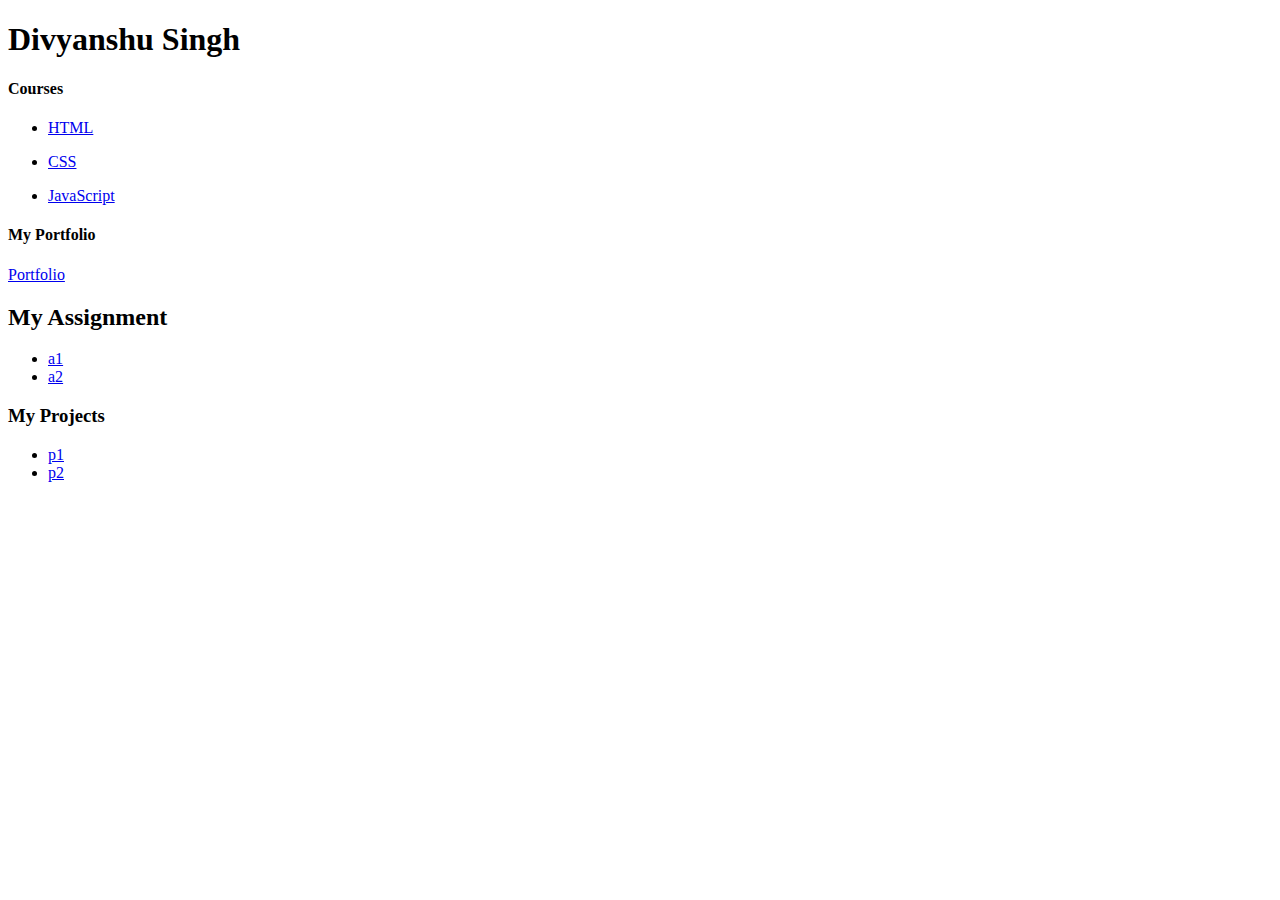
<file: index.html>
<!DOCTYPE html>
<html lang="en">
<head>
    <meta charset="UTF-8">
    <meta name="viewport" content="width=device-width, initial-scale=1.0">
    <title>Document</title>
</head>
<body>
    <h1>Divyanshu Singh</h1>

    <h4>Courses</h4>
   <ul>
    <li><a href="/HTML/">HTML</a></li>
   </ul>

   <ul>
    <li><a href="/CSS/">CSS</a></li>
   </ul>

   <ul>
    <li><a href="/JavaScript/">JavaScript</a></li>
   </ul>

    <h4>My Portfolio</h4>
    <a href="/My_Portfolio/">Portfolio</a>
    <h2>My Assignment</h2>
    <ul>
     <li><a href="/a1/">a1</a></li>
     <li><a href="/a2/">a2</a></li>
    </ul>
    <h3>My Projects</h2>
        <ul>
        <li><a href="/p1/">p1</a></li>
         <li><a href="/p2/">p2</a></li>
        </ul>

</body>
</html>
</file>
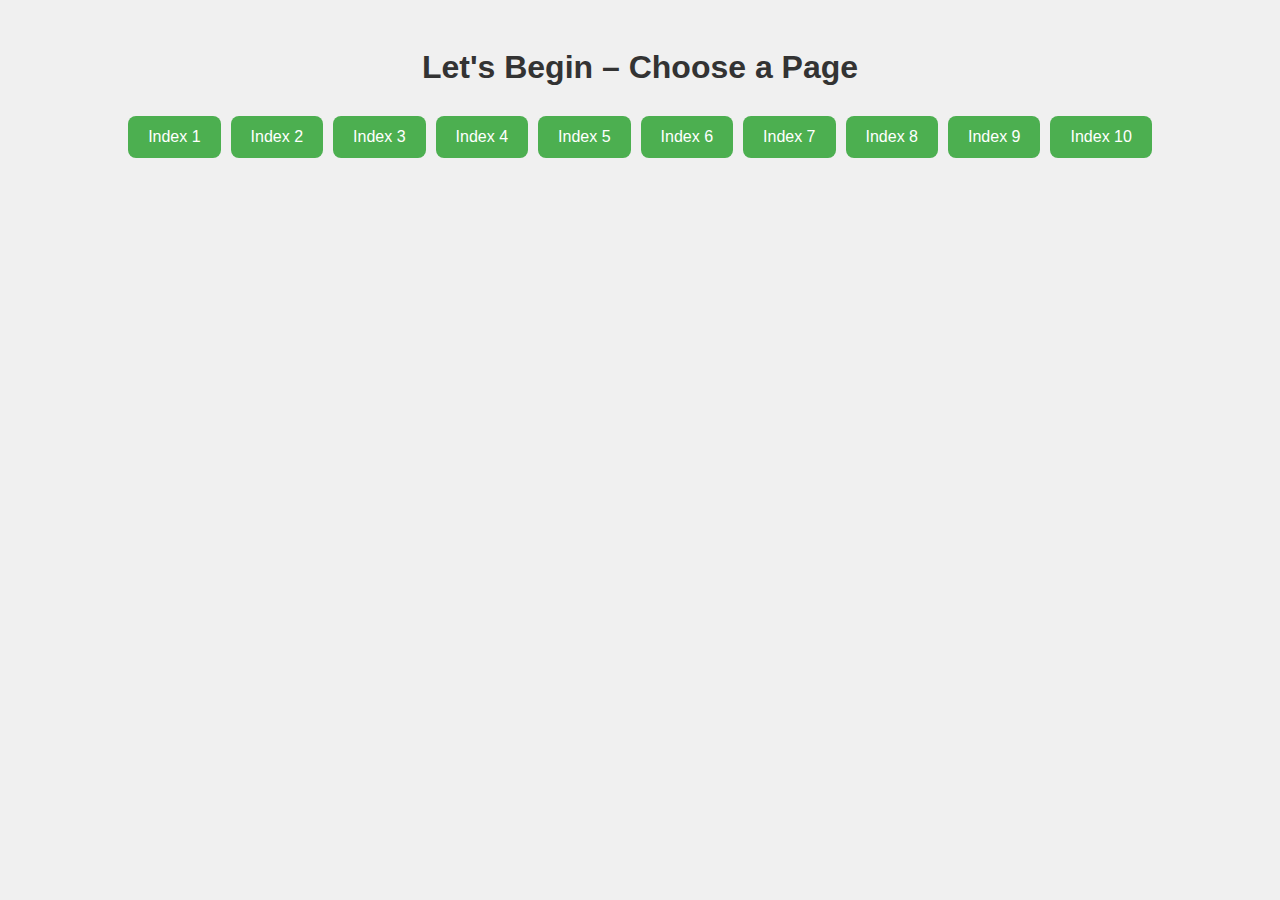
<file: CSS/index.html>
<!DOCTYPE html>
<html lang="en">
<head>
  <meta charset="UTF-8">
  <meta name="viewport" content="width=device-width, initial-scale=1">
  <title>Index Links</title>
  <style>
    body {
      font-family: Arial, sans-serif;
      padding: 20px;
      background: #f0f0f0;
      text-align: center;
    }

    h1 {
      margin-bottom: 30px;
      color: #333;
    }

    .button-container {
      display: flex;
      flex-wrap: wrap;
      justify-content: center;
      gap: 10px;
    }

    a {
      text-decoration: none;
    }

    .link-button {
      background-color: #4CAF50;
      border: none;
      color: white;
      padding: 12px 20px;
      font-size: 16px;
      border-radius: 8px;
      cursor: pointer;
      transition: background-color 0.3s ease;
    }

    .link-button:hover {
      background-color: #45a049;
    }
  </style>
</head>
<body>

  <h1>Let's Begin – Choose a Page</h1>
  
  <div class="button-container">
    <a href="index1.html"><button class="link-button">Index 1</button></a>
    <a href="index2.html"><button class="link-button">Index 2</button></a>
    <a href="index3.html"><button class="link-button">Index 3</button></a>
    <a href="index4.html"><button class="link-button">Index 4</button></a>
    <a href="index5.html"><button class="link-button">Index 5</button></a>
    <a href="index6.html"><button class="link-button">Index 6</button></a>
    <a href="index7.html"><button class="link-button">Index 7</button></a>
    <a href="index8.html"><button class="link-button">Index 8</button></a>
    <a href="index9.html"><button class="link-button">Index 9</button></a>
    <a href="index10.html"><button class="link-button">Index 10</button></a>
  </div>

</body>
</html>
</file>
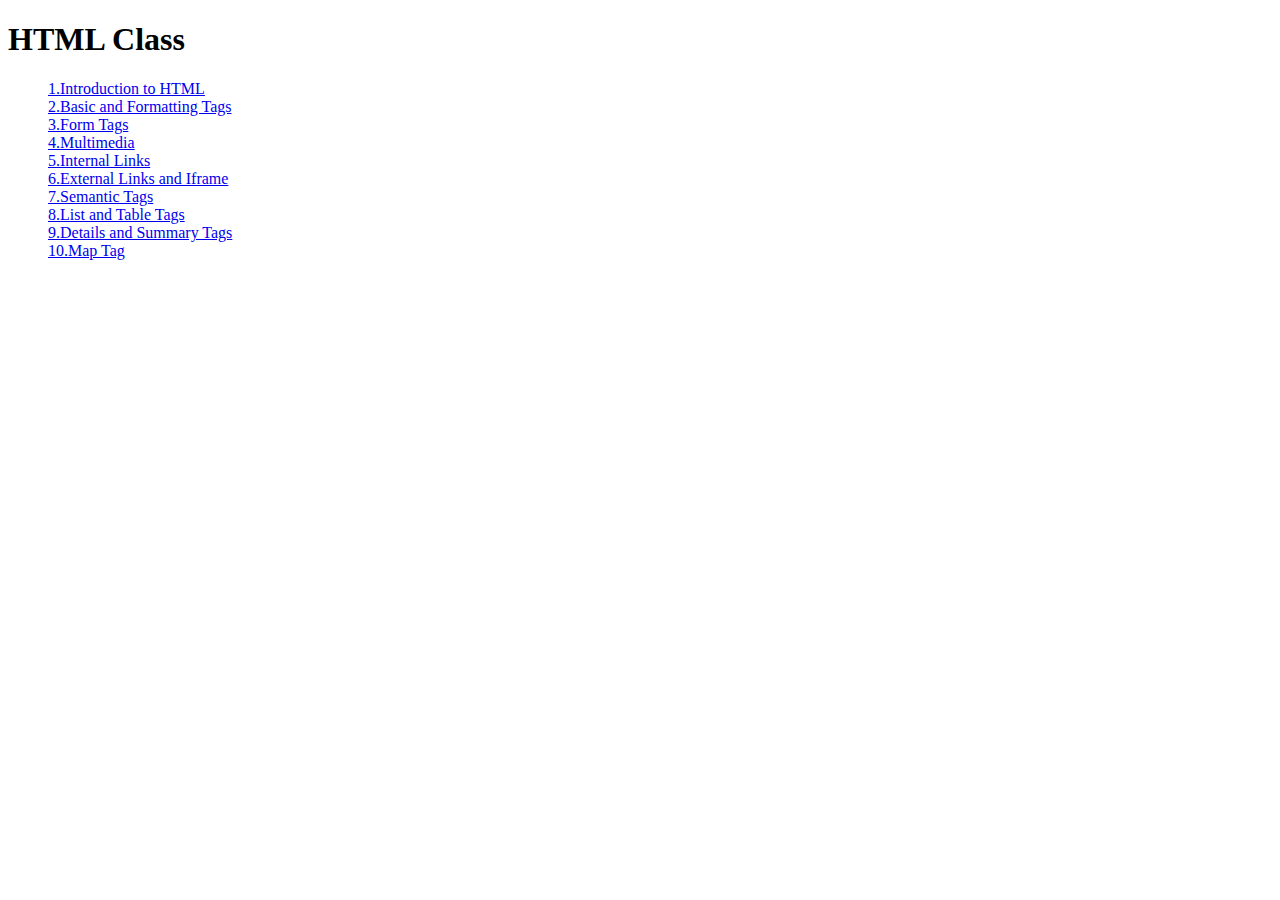
<file: HTML/index.html>
<!DOCTYPE html>
<html lang="en">
<head>
    <meta charset="UTF-8">
    <meta name="viewport" content="width=device-width, initial-scale=1.0">
    <title>Document</title>
</head>
<body>
    <h1>HTML Class</h1>
    <ol>
        <a href="index1.html">1.Introduction to HTML</a><br>
        <a href="index2.html">2.Basic and Formatting Tags </a><br>
        <a href="index3.html">3.Form Tags</a><br>
        <a href="index4.html">4.Multimedia</a><br>
        <a href="index5.html">5.Internal Links</a><br>
        <a href="index6.html">6.External Links and Iframe</a><br>
        <a href="index7.html">7.Semantic Tags</a><br>
        <a href="index8.html">8.List and Table Tags</a><br>
        <a href="index9.html">9.Details and Summary Tags</a><br>
        <a href="index10.html">10.Map Tag</a><br>
        
    </ol>
</body>
</html>
</file>
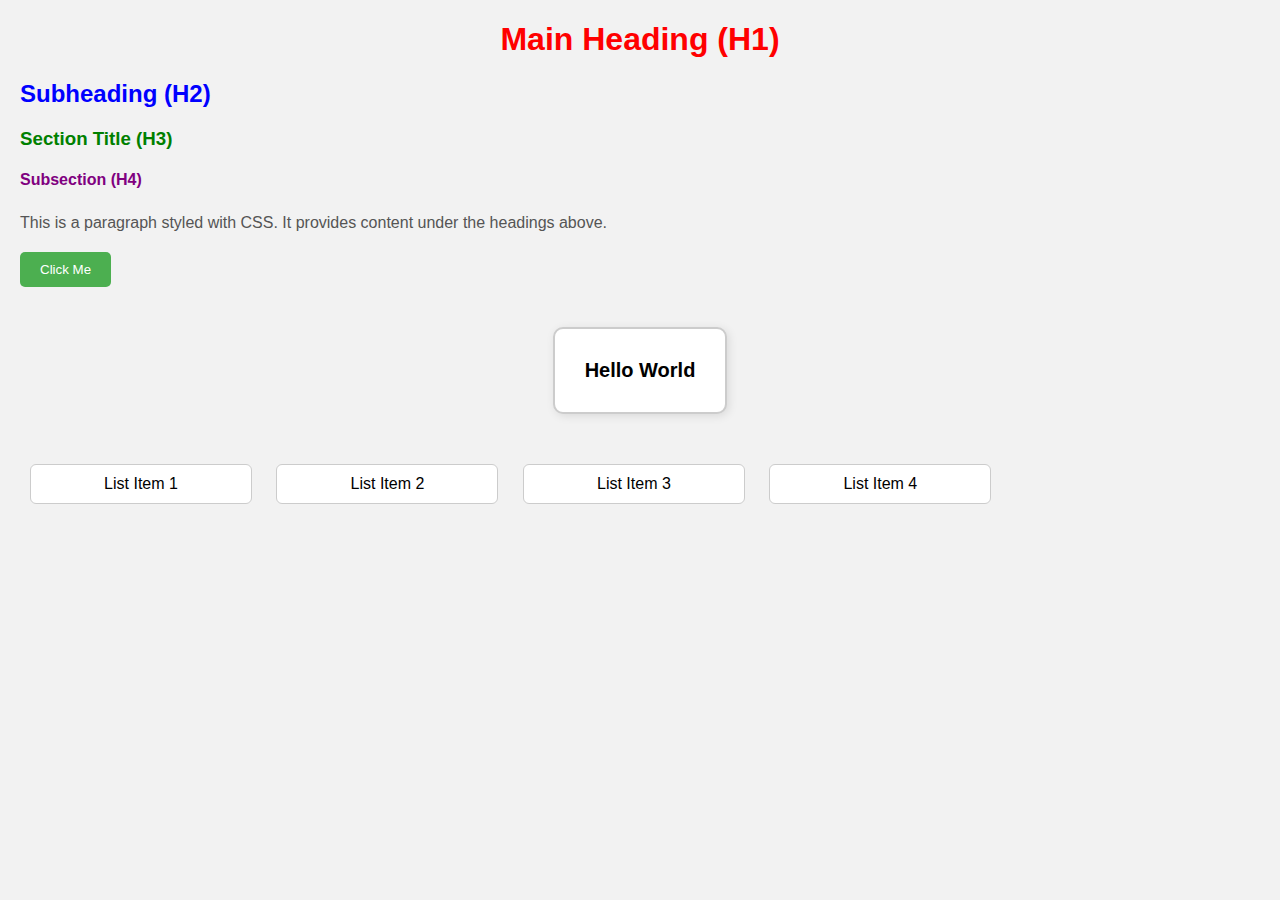
<file: CSS/index1.html>
<!DOCTYPE html>
<html lang="en">
<head>
  <meta charset="UTF-8">
  <title>Inline List Items Example</title>
  <style>
    body {
      font-family: Arial, sans-serif;
      background-color: #f2f2f2;
      margin: 20px;
    }

    h1 { color: red; text-align: center; }
    h2 { color: blue; }
    h3 { color: green; }
    h4 { color: purple; }

    p {
      color: #555;
      font-size: 16px;
      line-height: 1.6;
    }

    button {
      background-color: #4CAF50;
      color: white;
      padding: 10px 20px;
      border: none;
      border-radius: 5px;
      cursor: pointer;
    }
    button:hover { background-color: #45a049; }

    .box {
      background-color: white;
      border: 2px solid #ccc;
      padding: 30px;
      margin: 40px auto;
      width: fit-content;
      border-radius: 10px;
      box-shadow: 2px 2px 10px rgba(0, 0, 0, .1);
      font-size: 20px;
      font-weight: bold;
    }

    /* List styles for inline items */
    ul.item-list {
      padding-left: 0;
    }

    ul.item-list li {
      display: inline-block;
      width: 200px;
      margin: 10px;
      padding: 10px;
      background: #fff;
      border: 1px solid #ccc;
      border-radius: 6px;
      text-align: center;
      list-style: none;
    }
  </style>
</head>
<body>

  <h1>Main Heading (H1)</h1>
  <h2>Subheading (H2)</h2>
  <h3>Section Title (H3)</h3>
  <h4>Subsection (H4)</h4>

  <p>This is a paragraph styled with CSS. It provides content under the headings above.</p>

  <button>Click Me</button>

  <div class="box">
    Hello World
  </div>

  <!-- Inline list with fixed 200px width items -->
  <ul class="item-list">
    <li>List Item 1</li>
    <li>List Item 2</li>
    <li>List Item 3</li>
    <li>List Item 4</li>
  </ul>

</body>
</html>
</file>
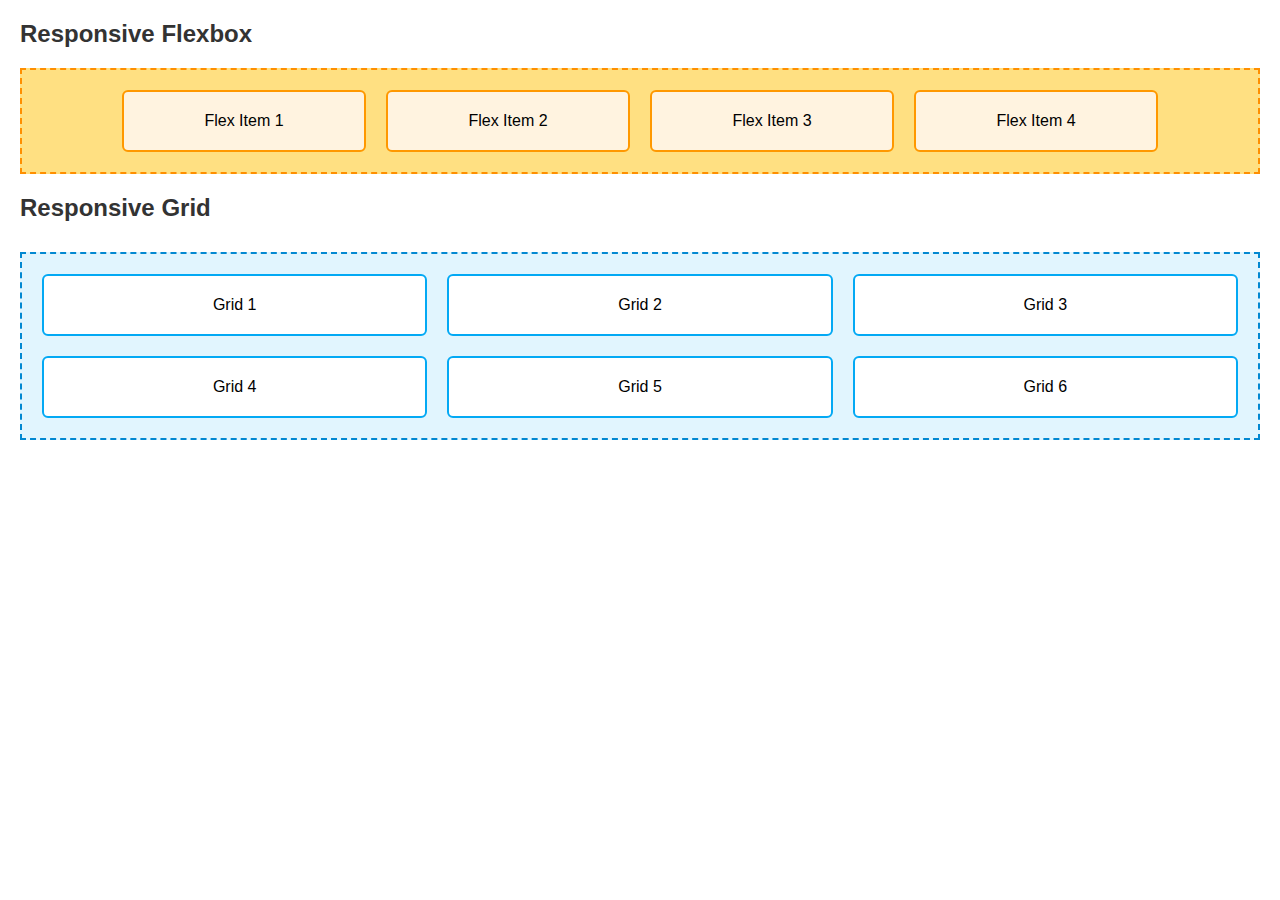
<file: CSS/index2.html>
<!DOCTYPE html>
<html lang="en">
<head>
  <meta charset="UTF-8">
  <title>Responsive Layout</title>
  <meta name="viewport" content="width=device-width, initial-scale=1.0">
  <style>
    body {
      font-family: Arial, sans-serif;
      margin: 20px;
    }

    h2 {
      color: #333;
    }

    
    .flex-container {
      display: flex;
      flex-wrap: wrap;
      justify-content: center;
      gap: 20px;
      background-color: #ffe082;
      padding: 20px;
      border: 2px dashed #ff8f00;
    }

    .flex-item {
      background-color: #fff3e0;
      border: 2px solid #ff9800;
      padding: 20px;
      width: 200px;
      text-align: center;
      border-radius: 6px;
    }

   
    .grid-container {
      display: grid;
      grid-template-columns: auto auto auto;
      gap: 20px;
      margin-top: 30px;
      padding: 20px;
      background-color: #e1f5fe;
      border: 2px dashed #0288d1;
    }

    .grid-item {
      background-color: #ffffff;
      border: 2px solid #03a9f4;
      padding: 20px;
      text-align: center;
      border-radius: 6px;
    }

    
    @media (max-width: 768px) {
      .flex-item {
        width: 100%;
      }

      .grid-container {
        grid-template-columns: 1fr;
      }
    }

    @media (min-width: 769px) and (max-width: 1024px) {
      .grid-container {
        grid-template-columns: auto auto;
      }
    }
  </style>
</head>
<body>

  <h2>Responsive Flexbox</h2>
  <div class="flex-container">
    <div class="flex-item">Flex Item 1</div>
    <div class="flex-item">Flex Item 2</div>
    <div class="flex-item">Flex Item 3</div>
    <div class="flex-item">Flex Item 4</div>
  </div>

  <h2>Responsive Grid</h2>
  <div class="grid-container">
    <div class="grid-item">Grid 1</div>
    <div class="grid-item">Grid 2</div>
    <div class="grid-item">Grid 3</div>
    <div class="grid-item">Grid 4</div>
    <div class="grid-item">Grid 5</div>
    <div class="grid-item">Grid 6</div>
  </div>

</body>
</html>
</file>
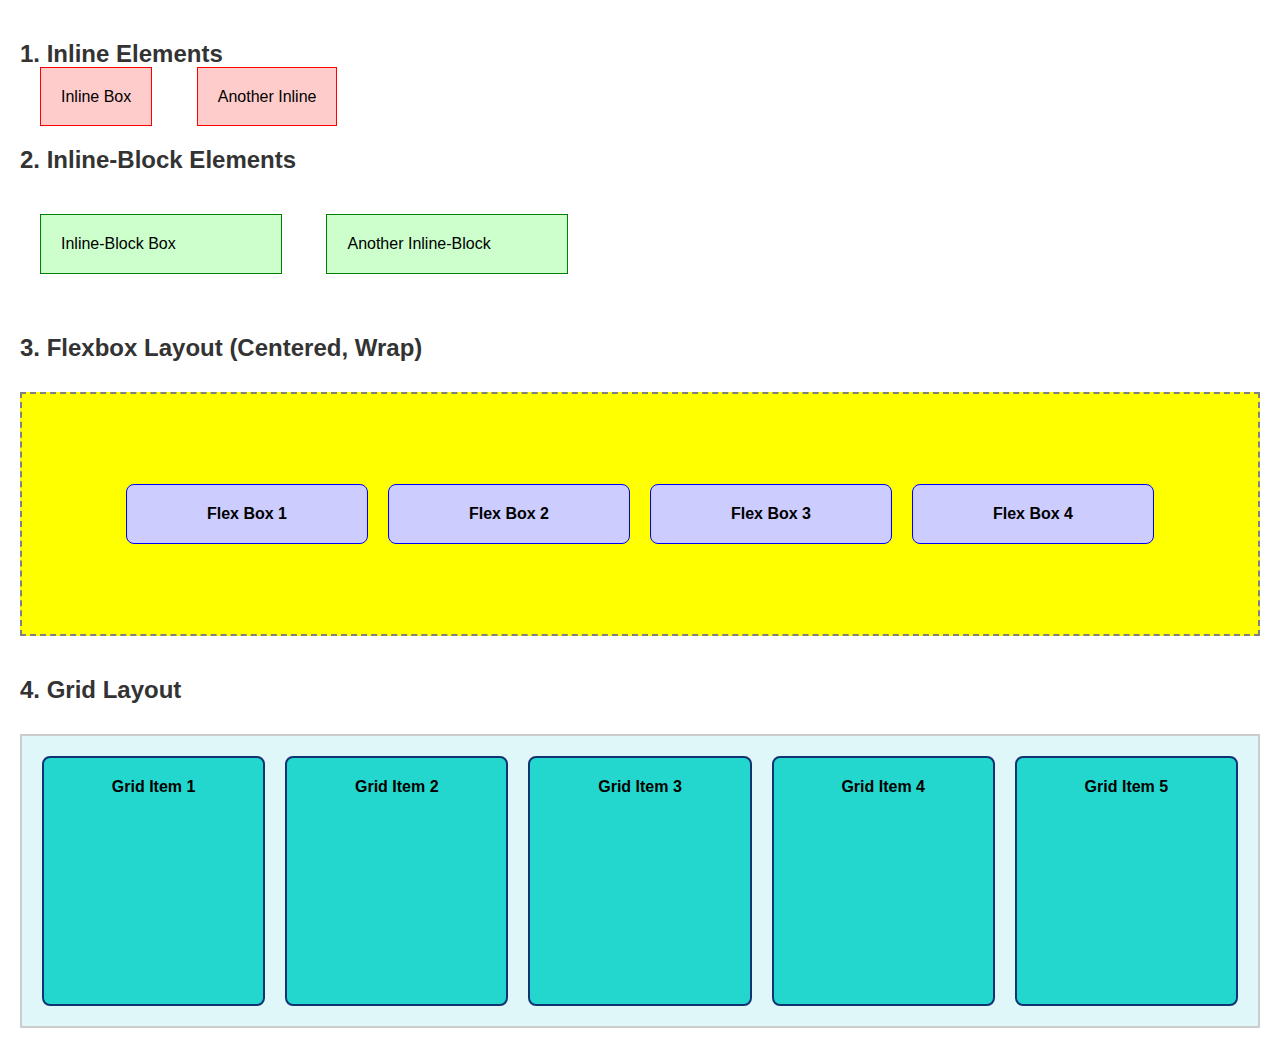
<file: CSS/index3.html>
<!DOCTYPE html>
<html lang="en">
<head>
  <meta charset="UTF-8">
  <title>Flex, Grid, Inline, Inline-Block</title>
  <style>
    body {
      font-family: Arial, sans-serif;
      margin: 20px;
    }

    h2 {
      color: #333;
      margin-top: 40px;
    }

  
    .inline-box {
      display: inline;
      background-color: #ffcccc;
      padding: 20px;
      margin: 20px;
      border: 1px solid red;
    }

 
    .inline-block-box {
      display: inline-block;
      background-color: #ccffcc;
      padding: 20px;
      margin: 20px;
      border: 1px solid green;
      width: 200px;
    }

    
    .flex-container {
      display: flex;
      justify-content: center;
      align-items: center;
      gap: 20px;
      margin-top: 30px;
      height: 200px;
      background-color: yellow;
      border: 2px dashed gray;
      flex-wrap: wrap;
      padding: 20px;
    }

    .flex-box {
      background-color: #ccccff;
      padding: 20px;
      border: 1px solid blue;
      width: 200px;
      text-align: center;
      border-radius: 8px;
      font-weight: bold;
    }

    /* Grid */
    .grid {
      display: grid;
      grid-template-columns: repeat(auto-fit, minmax(150px, 1fr));
      gap: 20px;
      background-color: #e0f7fa;
      padding: 20px;
      margin-top: 30px;
      border: 2px solid #ccc;
      height: 250px;
    }

    .grid-item {
      background-color: rgb(35, 215, 206);
      border: 2px solid #123372;
      padding: 20px;
      text-align: center;
      border-radius: 8px;
      font-weight: bold;
    }
  </style>
</head>
<body>

  <h2>1. Inline Elements</h2>
  <span class="inline-box">Inline Box</span>
  <span class="inline-box">Another Inline</span>

  <h2>2. Inline-Block Elements</h2>
  <span class="inline-block-box">Inline-Block Box</span>
  <span class="inline-block-box">Another Inline-Block</span>

  <h2>3. Flexbox Layout (Centered, Wrap)</h2>
  <div class="flex-container">
    <div class="flex-box">Flex Box 1</div>
    <div class="flex-box">Flex Box 2</div>
    <div class="flex-box">Flex Box 3</div>
    <div class="flex-box">Flex Box 4</div>
  </div>

  <h2>4. Grid Layout</h2>
  <div class="grid">
    <div class="grid-item">Grid Item 1</div>
    <div class="grid-item">Grid Item 2</div>
    <div class="grid-item">Grid Item 3</div>
    <div class="grid-item">Grid Item 4</div>
    <div class="grid-item">Grid Item 5</div>
  </div>

</body>
</html>
</file>
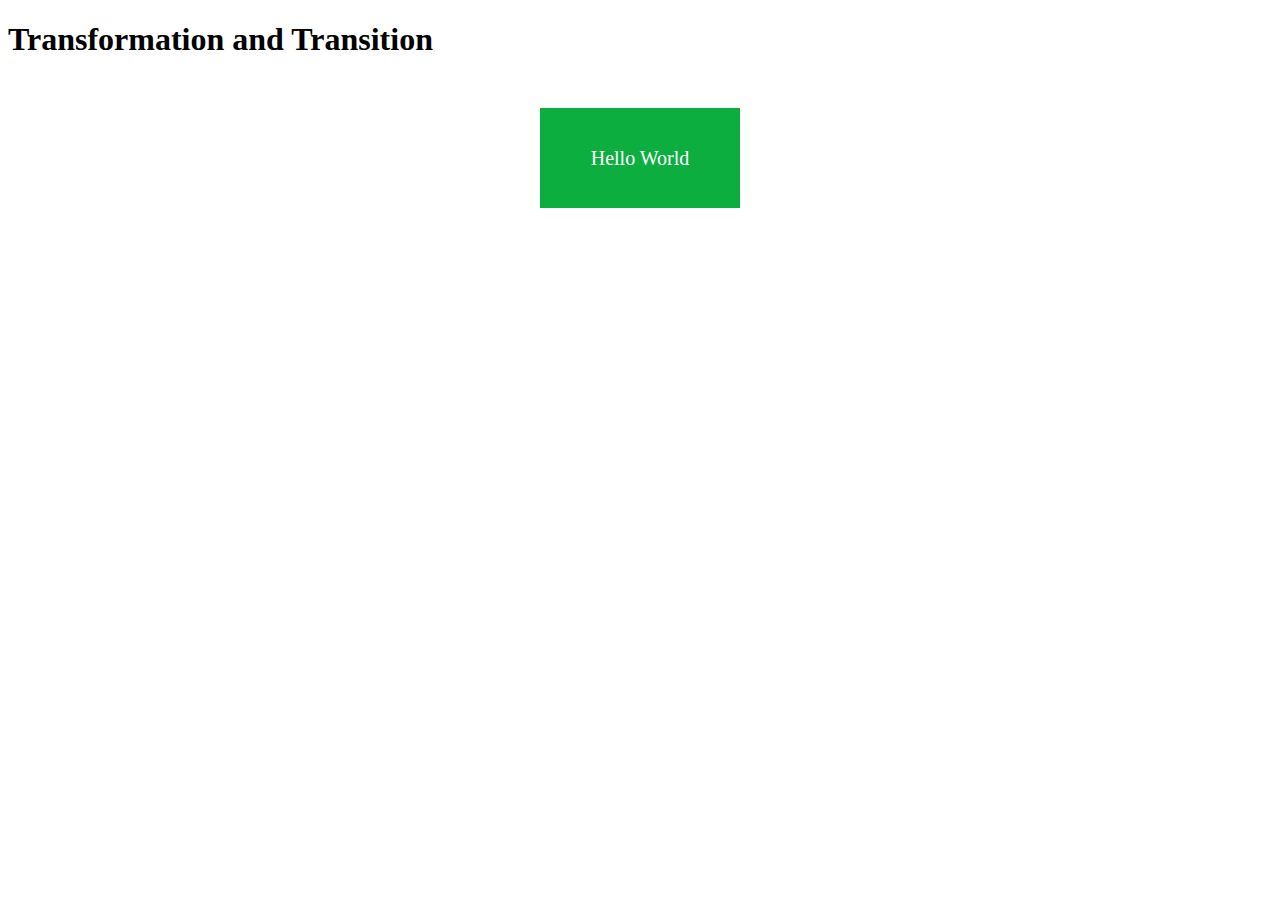
<file: CSS/index4.html>
<!DOCTYPE html>
<html lang="en">
<head>
  <meta charset="UTF-8">
  <meta name="viewport" content="width=device-width, initial-scale=1.0">
  <title>Transform and Transition</title>
  <style>
    div {
      width: 200px;
      height: 100px;
      margin: 50px auto;
      background-color: #0dae40;
      transition-duration: 0.2s;
      color: white;
      text-align: center;
      line-height: 100px;
      font-size: 20px;
      transition: transform 0.3s ease, background-color 0.3s ease;
    }

    div:hover {
      transform: scale(1.2) rotate(5deg);
      background-color: #de4108;
    }
  </style>
</head>
<body>
  <h1>Transformation and Transition</h1>
  <div>Hello World</div>
</body>
</html>
</file>
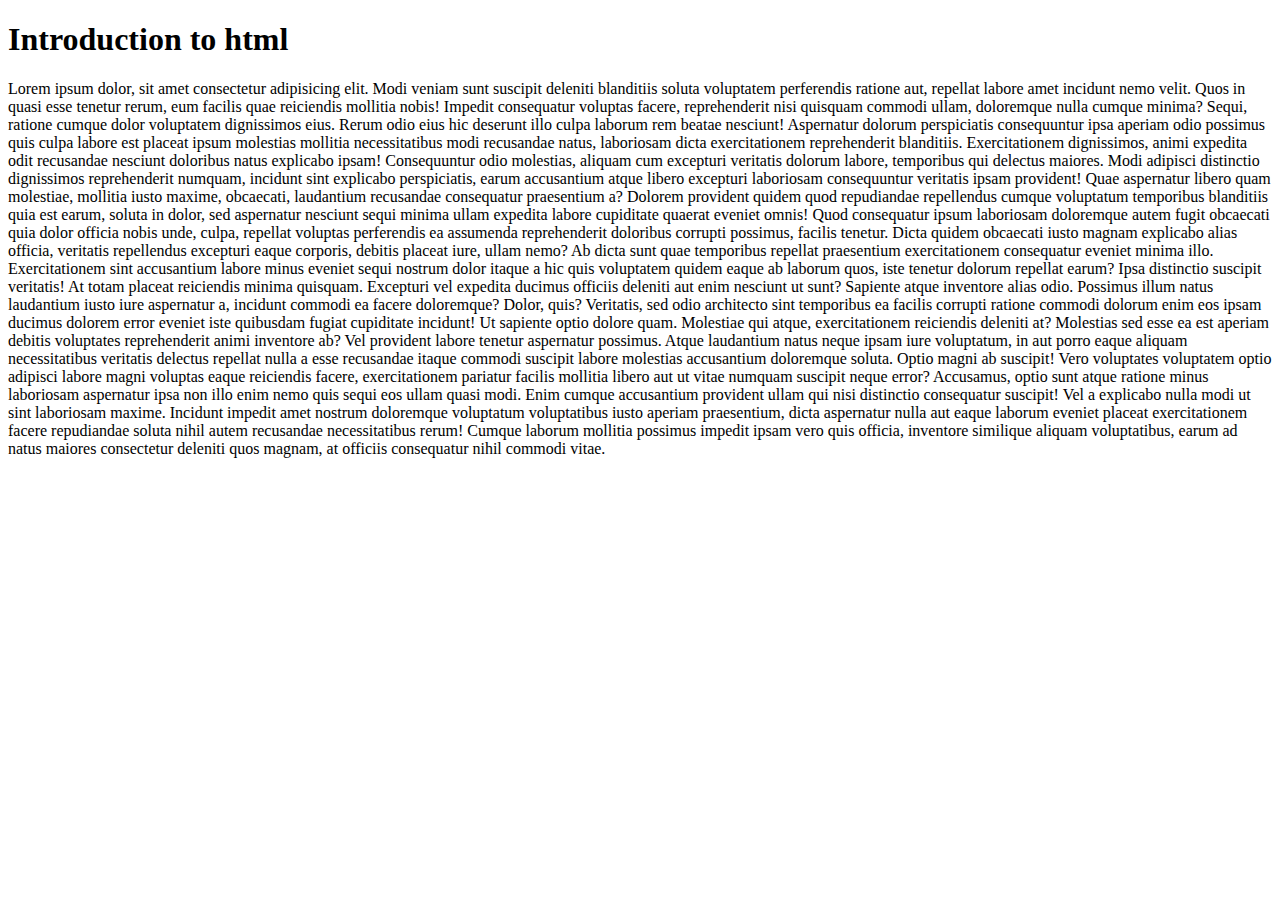
<file: HTML/index1.html>
<!DOCTYPE html>
<html lang="en">
  <head>
    <meta charset="UTF-8" />
    <meta name="viewport" content="width=device-width, initial-scale=1.0" />
    <title>Document</title>
  </head>
  <body>
    <h1>Introduction to html</h1>
    <p>
      Lorem ipsum dolor, sit amet consectetur adipisicing elit. Modi veniam sunt
      suscipit deleniti blanditiis soluta voluptatem perferendis ratione aut,
      repellat labore amet incidunt nemo velit. Quos in quasi esse tenetur
      rerum, eum facilis quae reiciendis mollitia nobis! Impedit consequatur
      voluptas facere, reprehenderit nisi quisquam commodi ullam, doloremque
      nulla cumque minima? Sequi, ratione cumque dolor voluptatem dignissimos
      eius. Rerum odio eius hic deserunt illo culpa laborum rem beatae nesciunt!
      Aspernatur dolorum perspiciatis consequuntur ipsa aperiam odio possimus
      quis culpa labore est placeat ipsum molestias mollitia necessitatibus modi
      recusandae natus, laboriosam dicta exercitationem reprehenderit
      blanditiis. Exercitationem dignissimos, animi expedita odit recusandae
      nesciunt doloribus natus explicabo ipsam! Consequuntur odio molestias,
      aliquam cum excepturi veritatis dolorum labore, temporibus qui delectus
      maiores. Modi adipisci distinctio dignissimos reprehenderit numquam,
      incidunt sint explicabo perspiciatis, earum accusantium atque libero
      excepturi laboriosam consequuntur veritatis ipsam provident! Quae
      aspernatur libero quam molestiae, mollitia iusto maxime, obcaecati,
      laudantium recusandae consequatur praesentium a? Dolorem provident quidem
      quod repudiandae repellendus cumque voluptatum temporibus blanditiis quia
      est earum, soluta in dolor, sed aspernatur nesciunt sequi minima ullam
      expedita labore cupiditate quaerat eveniet omnis! Quod consequatur ipsum
      laboriosam doloremque autem fugit obcaecati quia dolor officia nobis unde,
      culpa, repellat voluptas perferendis ea assumenda reprehenderit doloribus
      corrupti possimus, facilis tenetur. Dicta quidem obcaecati iusto magnam
      explicabo alias officia, veritatis repellendus excepturi eaque corporis,
      debitis placeat iure, ullam nemo? Ab dicta sunt quae temporibus repellat
      praesentium exercitationem consequatur eveniet minima illo. Exercitationem
      sint accusantium labore minus eveniet sequi nostrum dolor itaque a hic
      quis voluptatem quidem eaque ab laborum quos, iste tenetur dolorum
      repellat earum? Ipsa distinctio suscipit veritatis! At totam placeat
      reiciendis minima quisquam. Excepturi vel expedita ducimus officiis
      deleniti aut enim nesciunt ut sunt? Sapiente atque inventore alias odio.
      Possimus illum natus laudantium iusto iure aspernatur a, incidunt commodi
      ea facere doloremque? Dolor, quis? Veritatis, sed odio architecto sint
      temporibus ea facilis corrupti ratione commodi dolorum enim eos ipsam
      ducimus dolorem error eveniet iste quibusdam fugiat cupiditate incidunt!
      Ut sapiente optio dolore quam. Molestiae qui atque, exercitationem
      reiciendis deleniti at? Molestias sed esse ea est aperiam debitis
      voluptates reprehenderit animi inventore ab? Vel provident labore tenetur
      aspernatur possimus. Atque laudantium natus neque ipsam iure voluptatum,
      in aut porro eaque aliquam necessitatibus veritatis delectus repellat
      nulla a esse recusandae itaque commodi suscipit labore molestias
      accusantium doloremque soluta. Optio magni ab suscipit! Vero voluptates
      voluptatem optio adipisci labore magni voluptas eaque reiciendis facere,
      exercitationem pariatur facilis mollitia libero aut ut vitae numquam
      suscipit neque error? Accusamus, optio sunt atque ratione minus laboriosam
      aspernatur ipsa non illo enim nemo quis sequi eos ullam quasi modi. Enim
      cumque accusantium provident ullam qui nisi distinctio consequatur
      suscipit! Vel a explicabo nulla modi ut sint laboriosam maxime. Incidunt
      impedit amet nostrum doloremque voluptatum voluptatibus iusto aperiam
      praesentium, dicta aspernatur nulla aut eaque laborum eveniet placeat
      exercitationem facere repudiandae soluta nihil autem recusandae
      necessitatibus rerum! Cumque laborum mollitia possimus impedit ipsam vero
      quis officia, inventore similique aliquam voluptatibus, earum ad natus
      maiores consectetur deleniti quos magnam, at officiis consequatur nihil
      commodi vitae.
    </p>
  </body>
</html>
</file>
